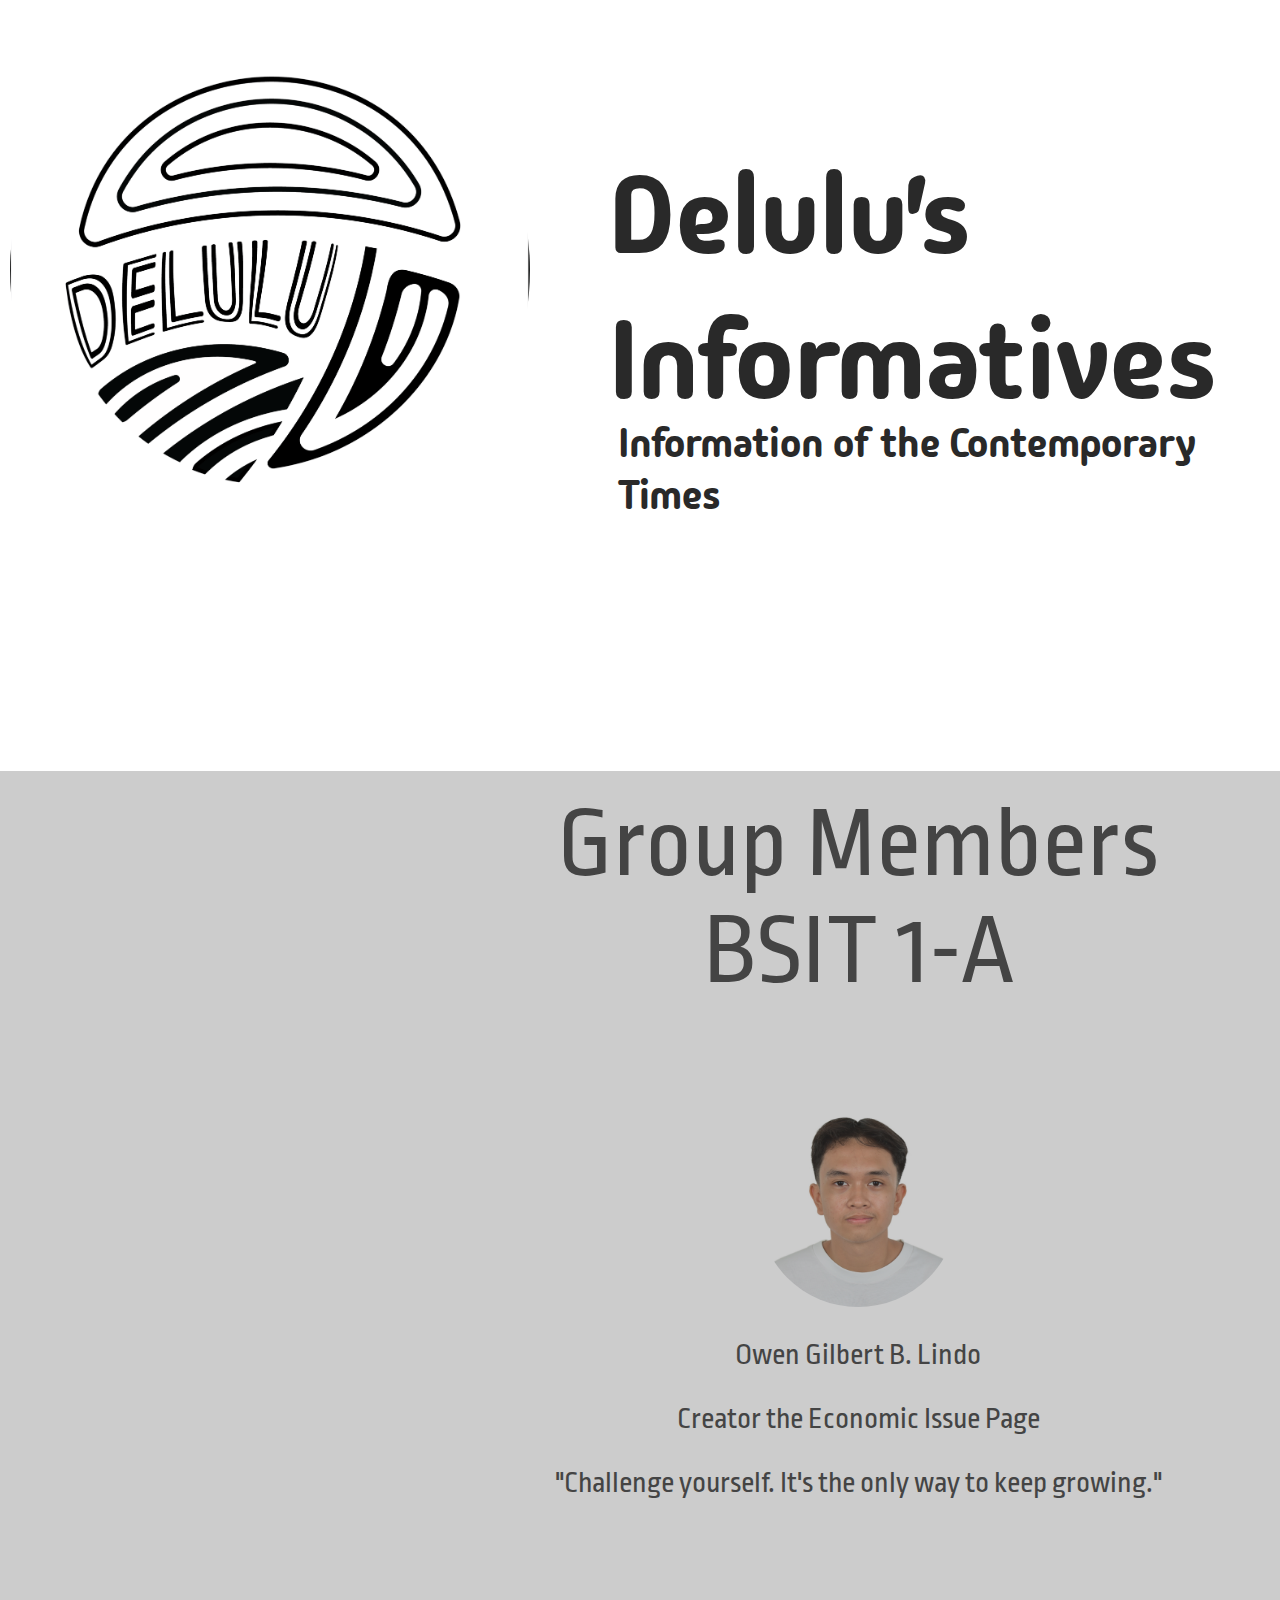
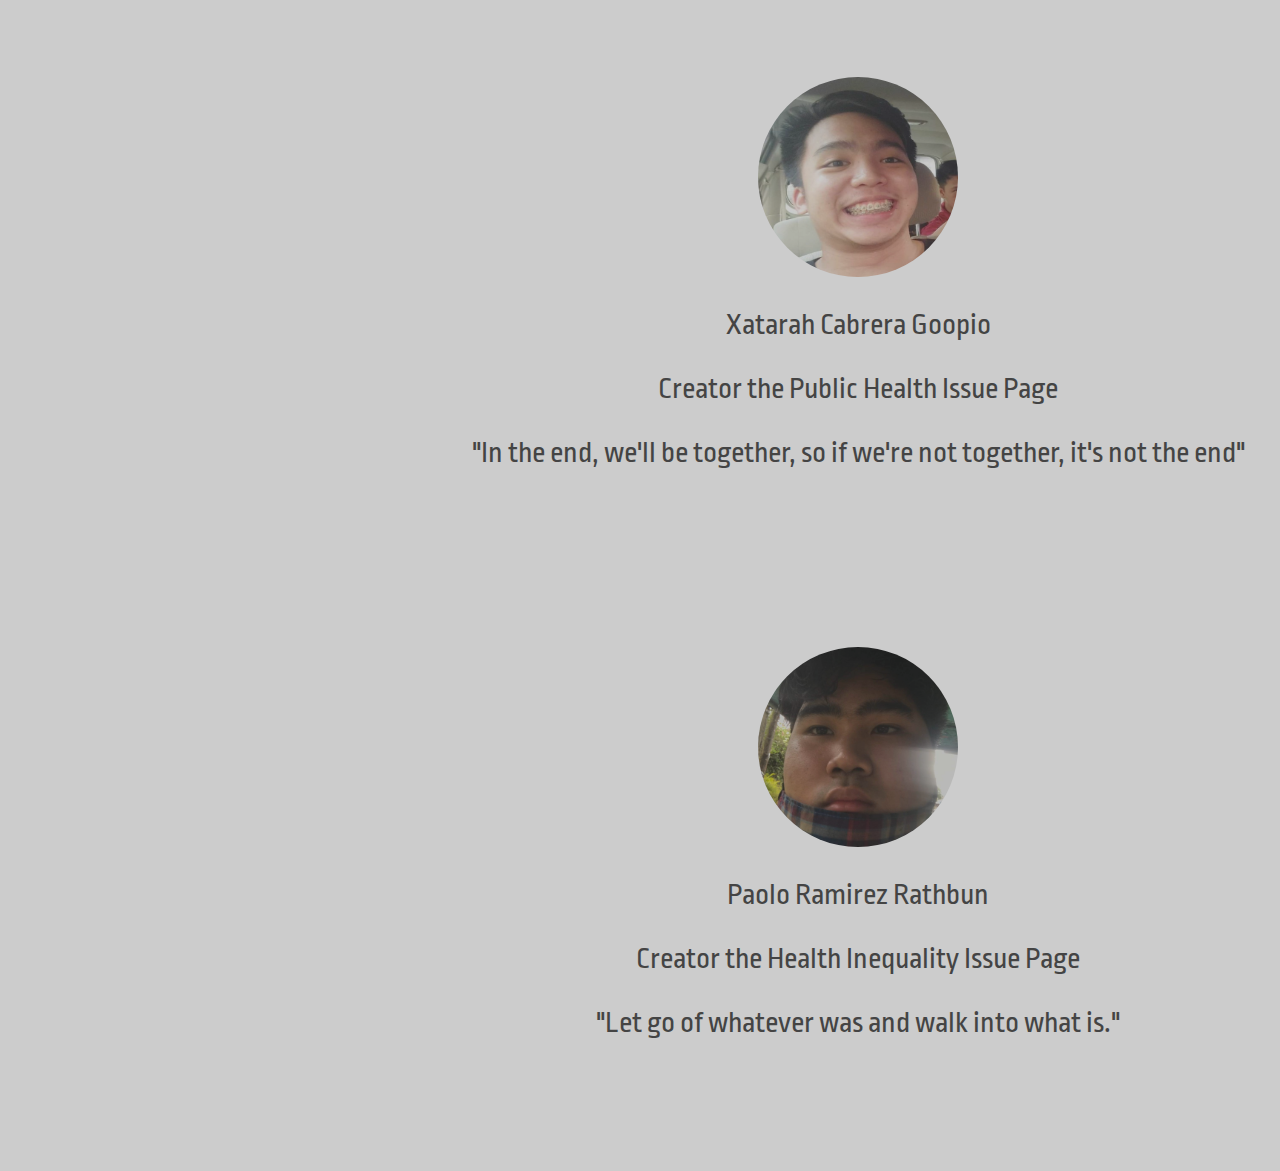
<file: aboutUs.html>
<html>
    <link rel="preconnect" href="https://fonts.googleapis.com">
    <link rel="preconnect" href="https://fonts.gstatic.com" crossorigin>
    <link href="https://fonts.googleapis.com/css2?family=Madimi+One&display=swap" rel="stylesheet">
    <link rel="preconnect" href="https://fonts.googleapis.com">
    <link rel="preconnect" href="https://fonts.gstatic.com" crossorigin>
    <link href="https://fonts.googleapis.com/css2?family=Agbalumo&family=Roboto:wght@100&family=Ropa+Sans:ital@0;1&display=swap" rel="stylesheet">
    <title>About Us</title>

    <style>
        
        #lowerBox{
                    margin-top: 200px; 
                    height: 2000px; 
                    width: 1690px; 
                    background-color: #555; 
                    margin-left: -8px; 
                    opacity: 0.3; 
                    z-index: -1;
        }
        #lowerBoxText_1{
            text-align: justify;
            margin-top: -1990px;
            margin-left: 350px;
            text-align: center;
            color: rgb(61, 61, 61);
            width: 1000px;
            z-index: 1;
            font-size: 30px;
            font-family: "Ropa Sans", sans-serif;
            font-style:normal;
        }
        #image1{
            background-image: url("pics1.png");
            width: 520px; 
            height: 520px;
            border: solid white 2px;
            border-radius: 100%;
            
            background-size: cover;
            z-index: 1;
           
        }
        #text1{
            font-family: "Madimi One", sans-serif;
            font-weight: 400;
            font-style: normal;
            font-size: 110px;
            color: #292929;
            margin-top: -500px;
            margin-left: 600px ;
            text-align: left;
        }
        #text2{
            font-family: "Madimi One", sans-serif;
            font-weight: 400;
            font-style: normal;
            font-size: 40px;
            color: #292929;
            margin-top: -125px;
            margin-left: 610px;
            text-align: left;
        }
    </style>
    <body>
        <div id = "image1">
        </div>
        <div id = text1>
            <p> Delulu's Informatives</p> 
        </div>
        <div id = "text2">
            <p> Information of the Contemporary Times</p>
        </div>  


        <div style = "margin-top: 250px;">
            <div id = lowerBox>
            </div>
    
            <div id = lowerBoxText_1>
                <p style = "font-size: 100px; margin-top: 10px;">
                    Group Members
                    <br>
                    BSIT 1-A
    
                </p>
                <img src = "pic19.jpg" style = "margin-top: 0px; border: solid white 2px; border-radius: 100%; background-size:cover; width: 200px; height: 200px;">
                <p>
                    Owen Gilbert B. Lindo
                    <br><br>
                    Creator the Economic Issue Page
                    <br><br>
                    "Challenge yourself. It's the only way to keep growing."
                    <br><br><br><br>
                </p>
                <img src = "pics4.png" style = "margin-top: 50px; border: solid white 2px; border-radius: 100%; background-size:cover; width: 200px; height: 200px;">
                <p>
                    Xatarah Cabrera Goopio
                    <br><br>
                    Creator the Public Health Issue Page
                    <br><br>
                    "In the end, we'll be together, so if we're not together, it's not the end"
                    <br><br><br><br>
                </p>
                <img src = "pics3.png" style = "margin-top: 50px; border: solid white 2px; border-radius: 100%; background-size:cover; width: 200px; height: 200px;">
                <p>
                    Paolo Ramirez Rathbun
                    <br><br>
                    Creator the Health Inequality Issue Page
                    <br><br>
                    "Let go of whatever was and walk into what is."
                    <br><br><br><br>
                </p>
            </div>
        </div>
        
    </body>
</html>
</file>
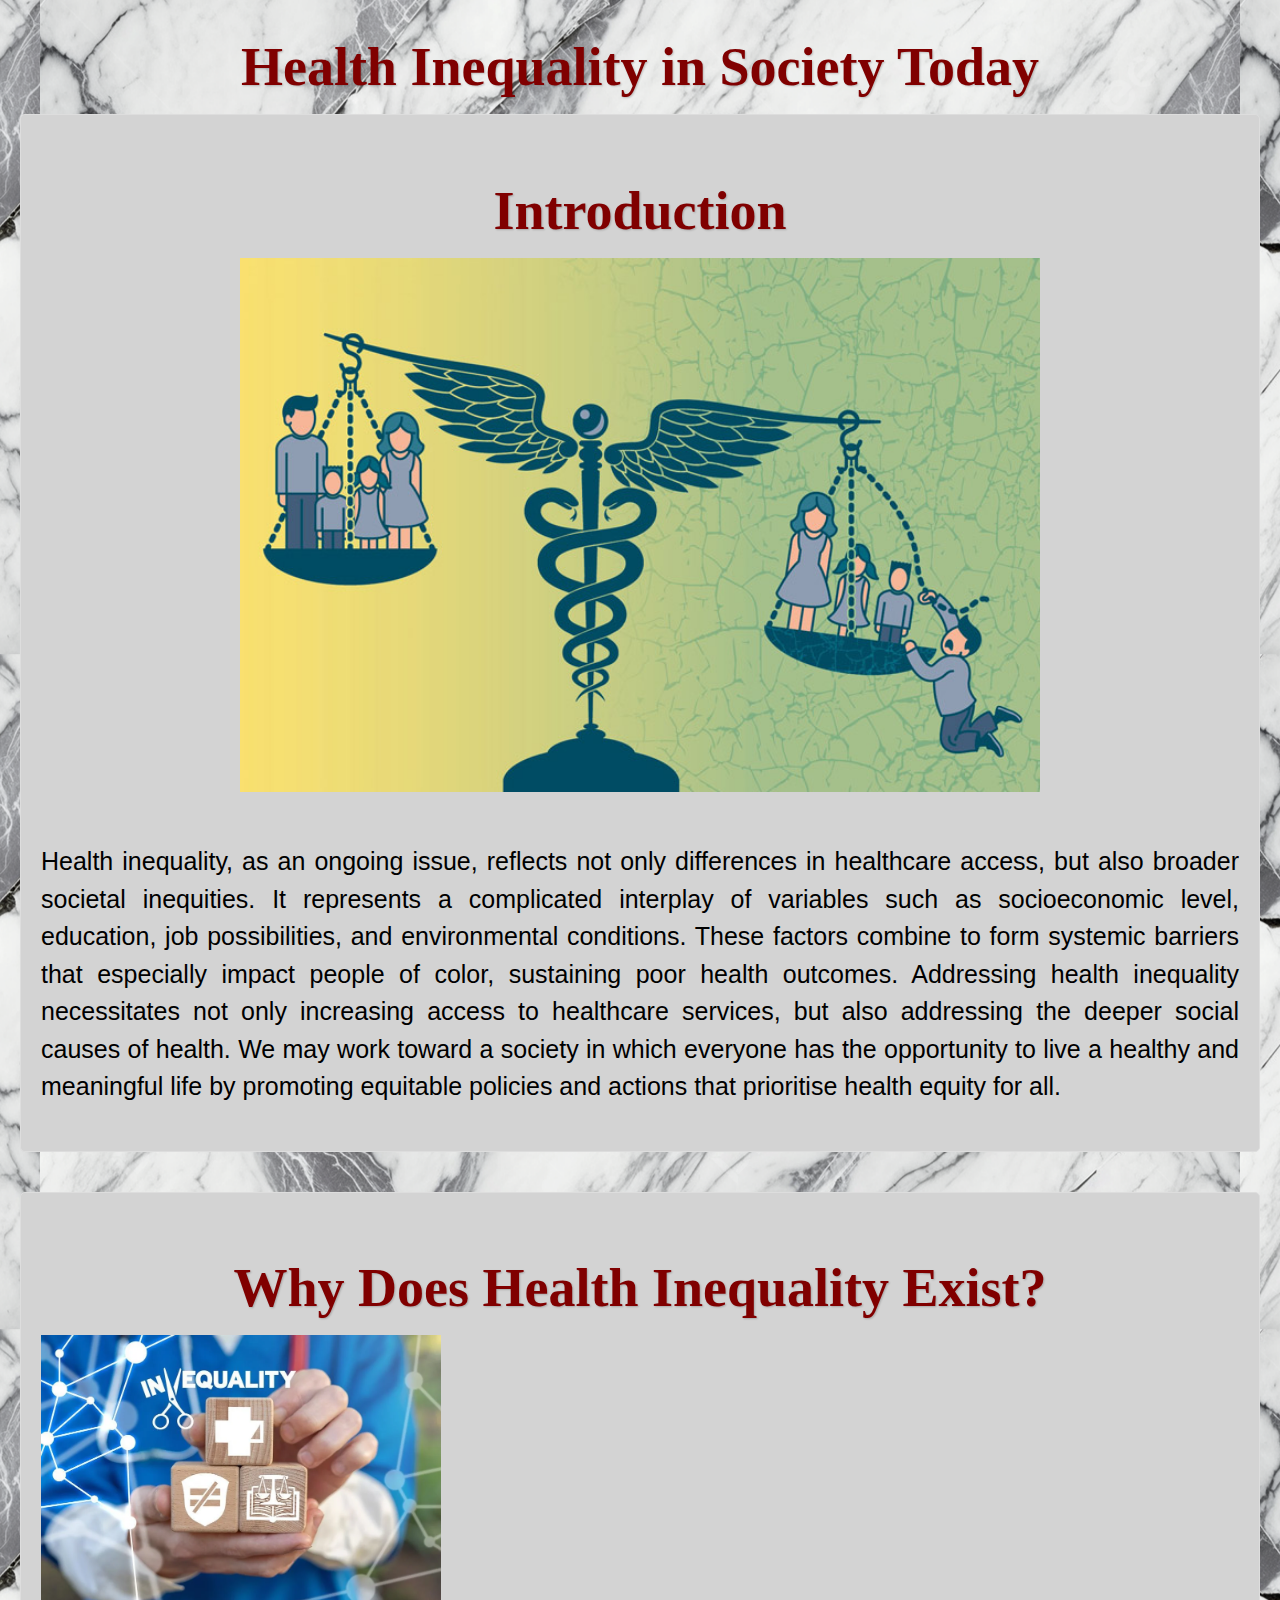
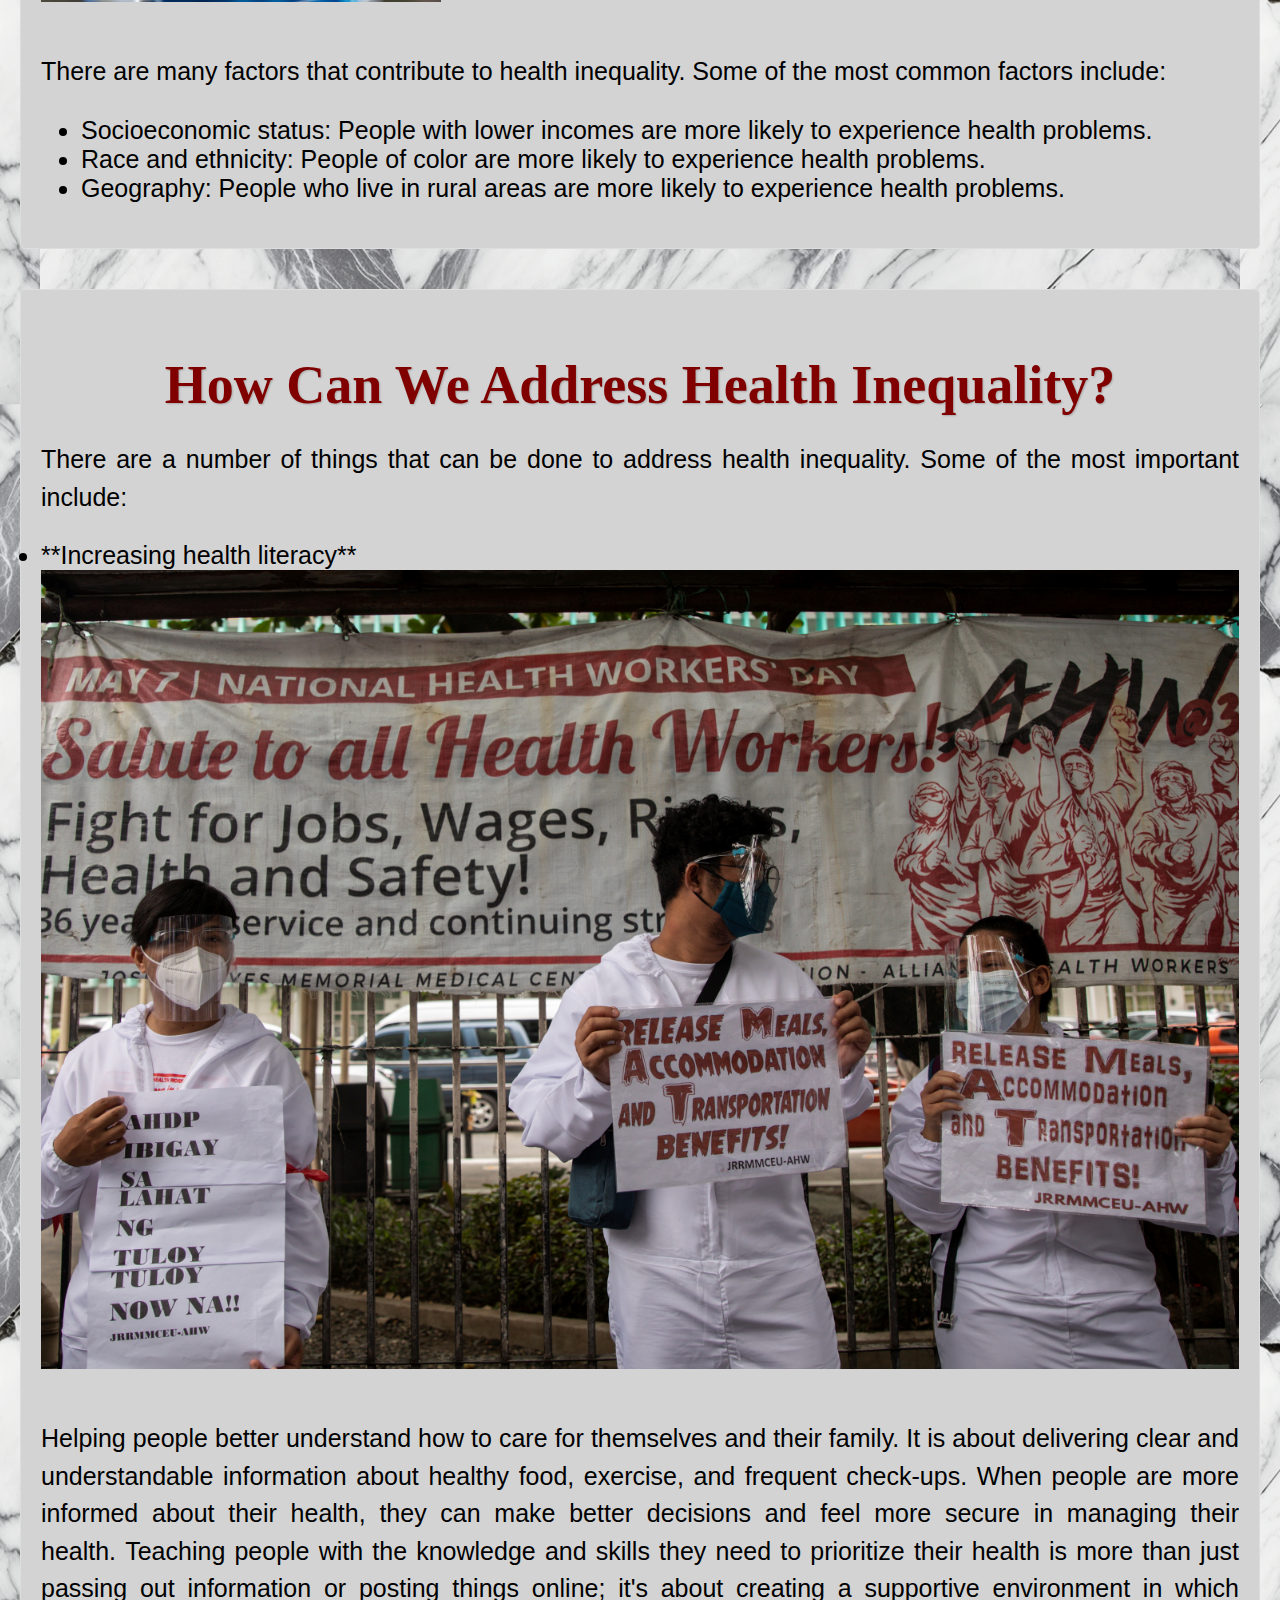
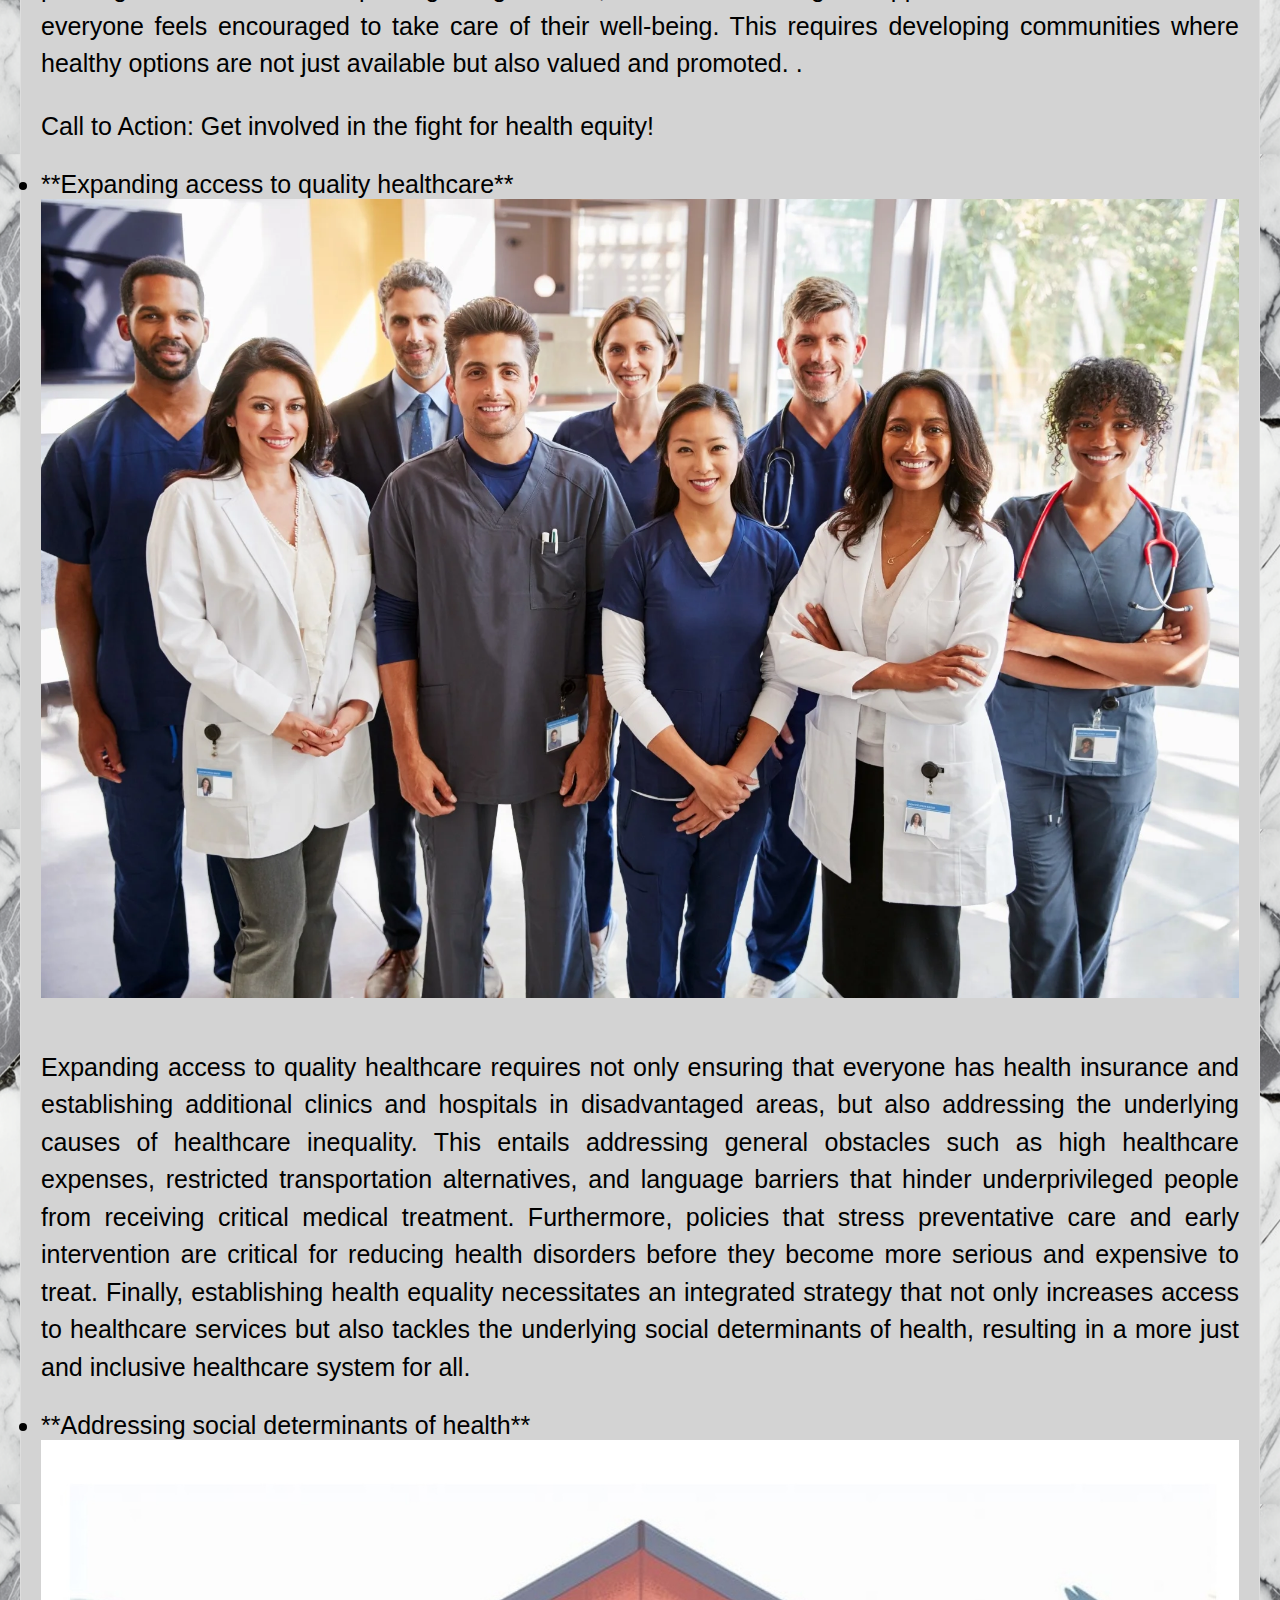
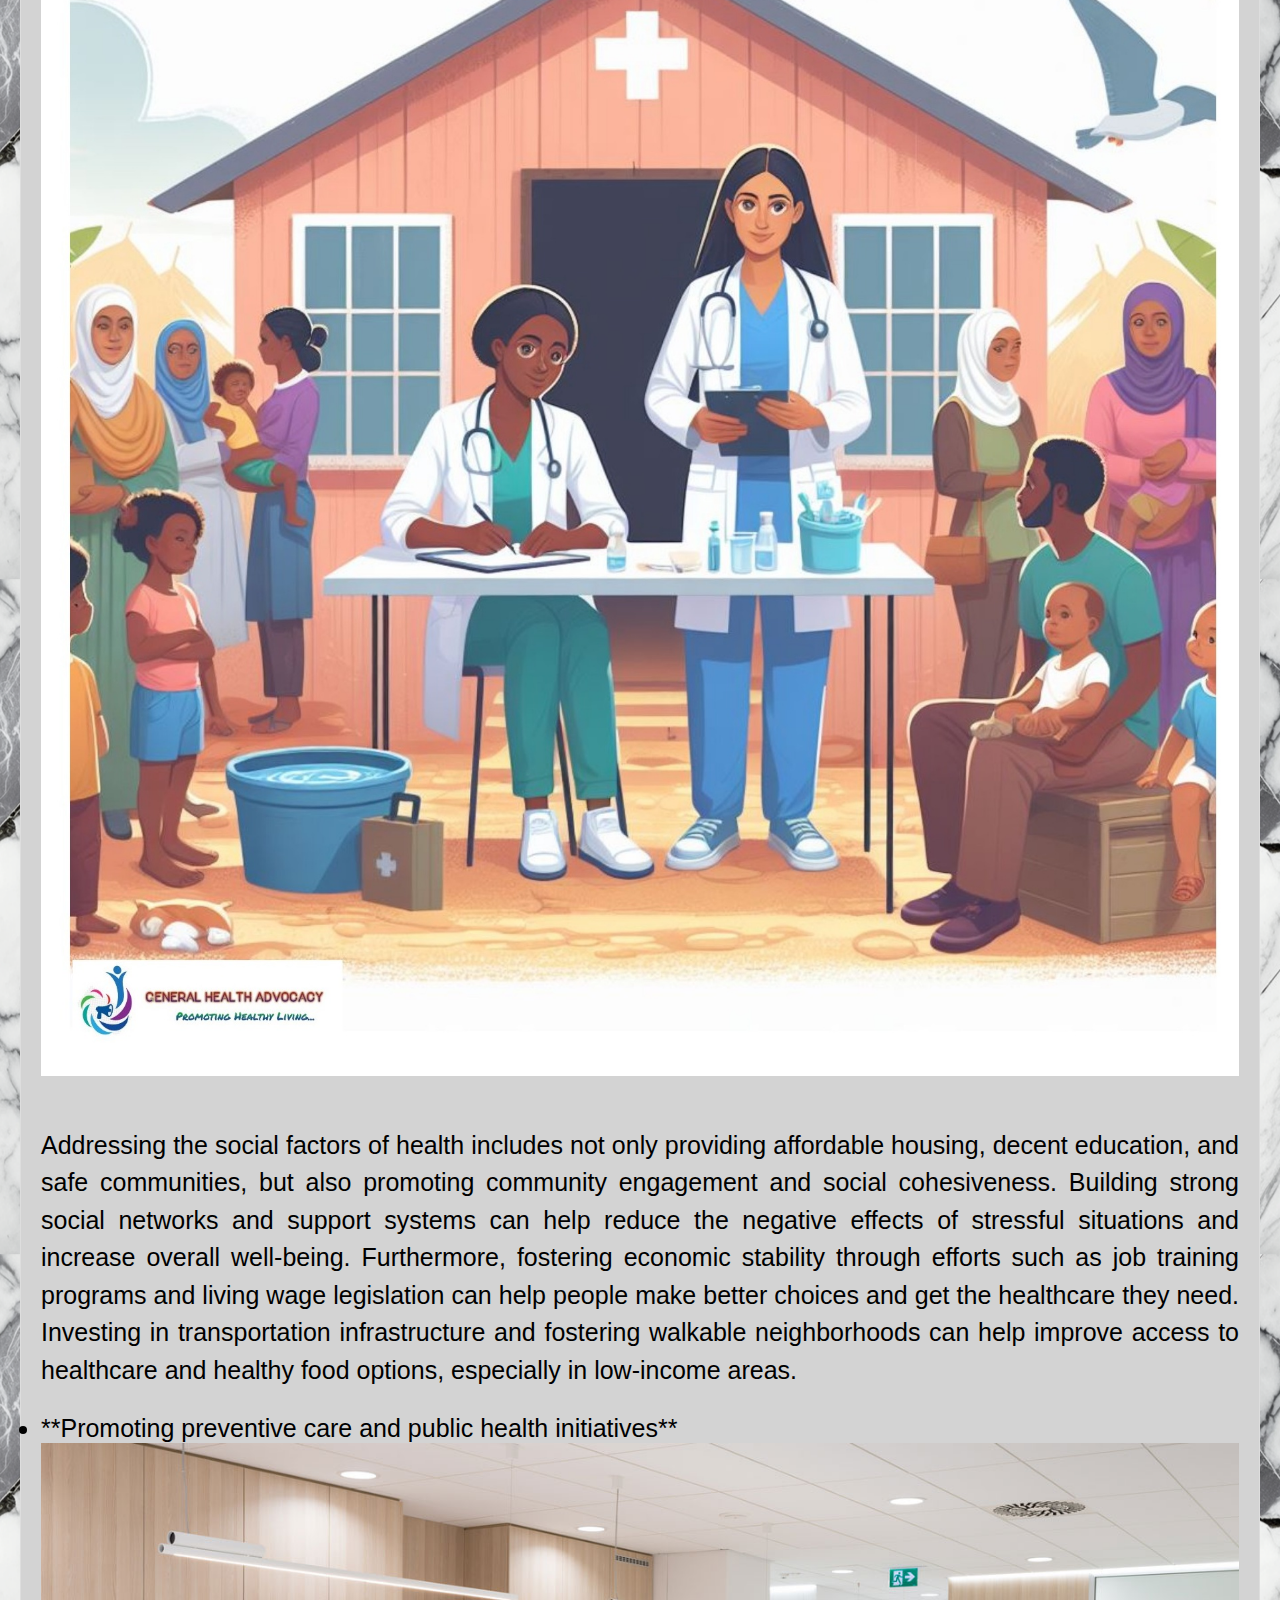
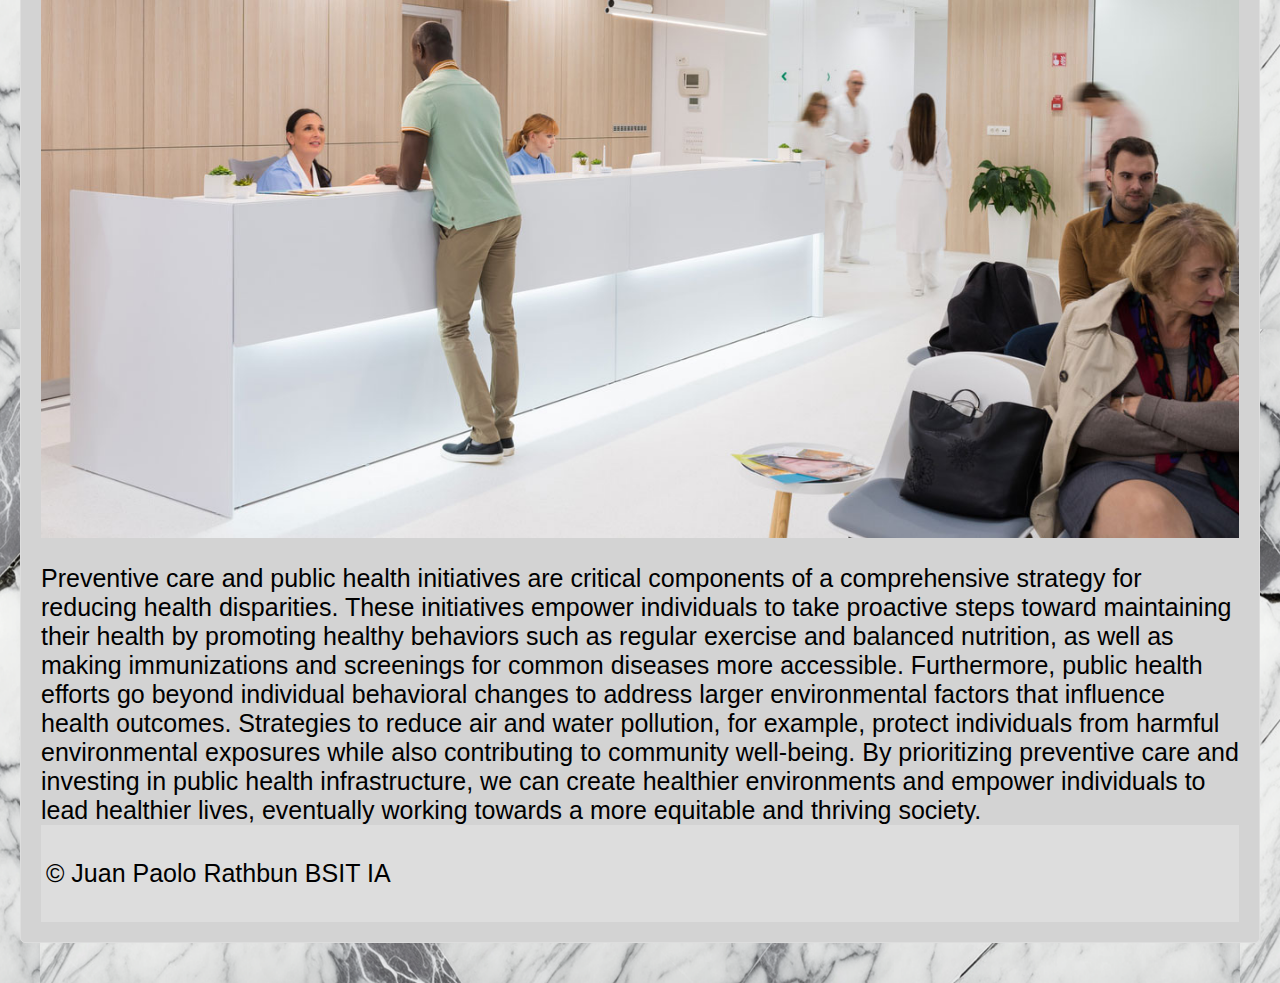
<file: CLE2.html>
﻿<!DOCTYPE html>
    <title>Health Inequality</title>
    <link rel="stylesheet" href="CLE.css">
</head>
<body>
    <header>
        <h1>Health Inequality in Society Today</h1>
       
    </header>  
    <section id="intro">
        <h2>Introduction</h2>
        <div style="text-align: center;">
            <img src="page.jpg" alt="Doctor treating patient" style="width: 800px; max-width: 800px; object-fit: cover;">
            <p>Health inequality, as an ongoing issue, reflects not only differences in healthcare access, but also broader societal inequities. It represents a complicated interplay of variables such as socioeconomic level, education, job possibilities, and environmental conditions. These factors combine to form systemic barriers that especially impact people of color, sustaining poor health outcomes. Addressing health inequality necessitates not only increasing access to healthcare services, but also addressing the deeper social causes of health. We may work toward a society in which everyone has the opportunity to live a healthy and meaningful life by promoting equitable policies and actions that prioritise health equity for all.</p>
        </div>
    </section>

        <section id="causes">
            <h2>Why Does Health Inequality Exist?</h2>
            <img src="ineqa.jpg" alt="Community health fair" style=  "width: 400px; max-width: 500px;">
                
            <p>There are many factors that contribute to health inequality. Some of the most common factors include:</p>
            <ul>
                <li>Socioeconomic status: People with lower incomes are more likely to experience health problems.</li>
                <li>Race and ethnicity: People of color are more likely to experience health problems.</li>
                <li>Geography: People who live in rural areas are more likely to experience health problems.</li>
            </ul>

        </section>

        <section id="solutions">
            <h2>How Can We Address Health Inequality?</h2>

            <p>There are a number of things that can be done to address health inequality. Some of the most important include:</p>


            <li>
                **Increasing health literacy**
                <img src="Protess.jpg" alt="Protest for healthcare access"
                     object-fit="cover">
                <p>Helping people better understand how to care for themselves and their family. It is about delivering clear and understandable information about healthy food, exercise, and frequent check-ups. When people are more informed about their health, they can make better decisions and feel more secure in managing their health. Teaching people with the knowledge and skills they need to prioritize their health is more than just passing out information or posting things online; it's about creating a supportive environment in which everyone feels encouraged to take care of their well-being. This requires developing communities where healthy options are not just available but also valued and promoted. .</p>
            </li>
            <p>Call to Action: Get involved in the fight for health equity!</p>

            <li>
                **Expanding access to quality healthcare**
                <img src="A.jpg" alt="Healthcare clinic" object-fit="cover">
                <p>Expanding access to quality healthcare requires not only ensuring that everyone has health insurance and establishing additional clinics and hospitals in disadvantaged areas, but also addressing the underlying causes of healthcare inequality. This entails addressing general obstacles such as high healthcare expenses, restricted transportation alternatives, and language barriers that hinder underprivileged people from receiving critical medical treatment. Furthermore, policies that stress preventative care and early intervention are critical for reducing health disorders before they become more serious and expensive to treat. Finally, establishing health equality necessitates an integrated strategy that not only increases access to healthcare services but also tackles the underlying social determinants of health, resulting in a more just and inclusive healthcare system for all.

</li>
            <li>
                **Addressing social determinants of health**
                <img src="Clinic.jpg" alt="Healthy neighborhood" object-fit="cover">
                <p>Addressing the social factors of health includes not only providing affordable housing, decent education, and safe communities, but also promoting community engagement and social cohesiveness. Building strong social networks and support systems can help reduce the negative effects of stressful situations and increase overall well-being. Furthermore, fostering economic stability through efforts such as job training programs and living wage legislation can help people make better choices and get the healthcare they need. Investing in transportation infrastructure and fostering walkable neighborhoods can help improve access to healthcare and healthy food options, especially in low-income areas.
</li>
            <li>
                **Promoting preventive care and public health initiatives**
                <img src="CL.jpg" alt="Flu shot clinic" object-fit="cover"
                <p>Preventive care and public health initiatives are critical components of a comprehensive strategy for reducing health disparities. These initiatives empower individuals to take proactive steps toward maintaining their health by promoting healthy behaviors such as regular exercise and balanced nutrition, as well as making immunizations and screenings for common diseases more accessible. Furthermore, public health efforts go beyond individual behavioral changes to address larger environmental factors that influence health outcomes. Strategies to reduce air and water pollution, for example, protect individuals from harmful environmental exposures while also contributing to community well-being. By prioritizing preventive care and investing in public health infrastructure, we can create healthier environments and empower individuals to lead healthier lives, eventually working towards a more equitable and thriving society.

</li>
           

        </main>

            <footer>
                <p>&copy; Juan Paolo Rathbun BSIT IA</p>
            </footer>
</body>
</html>
</file>
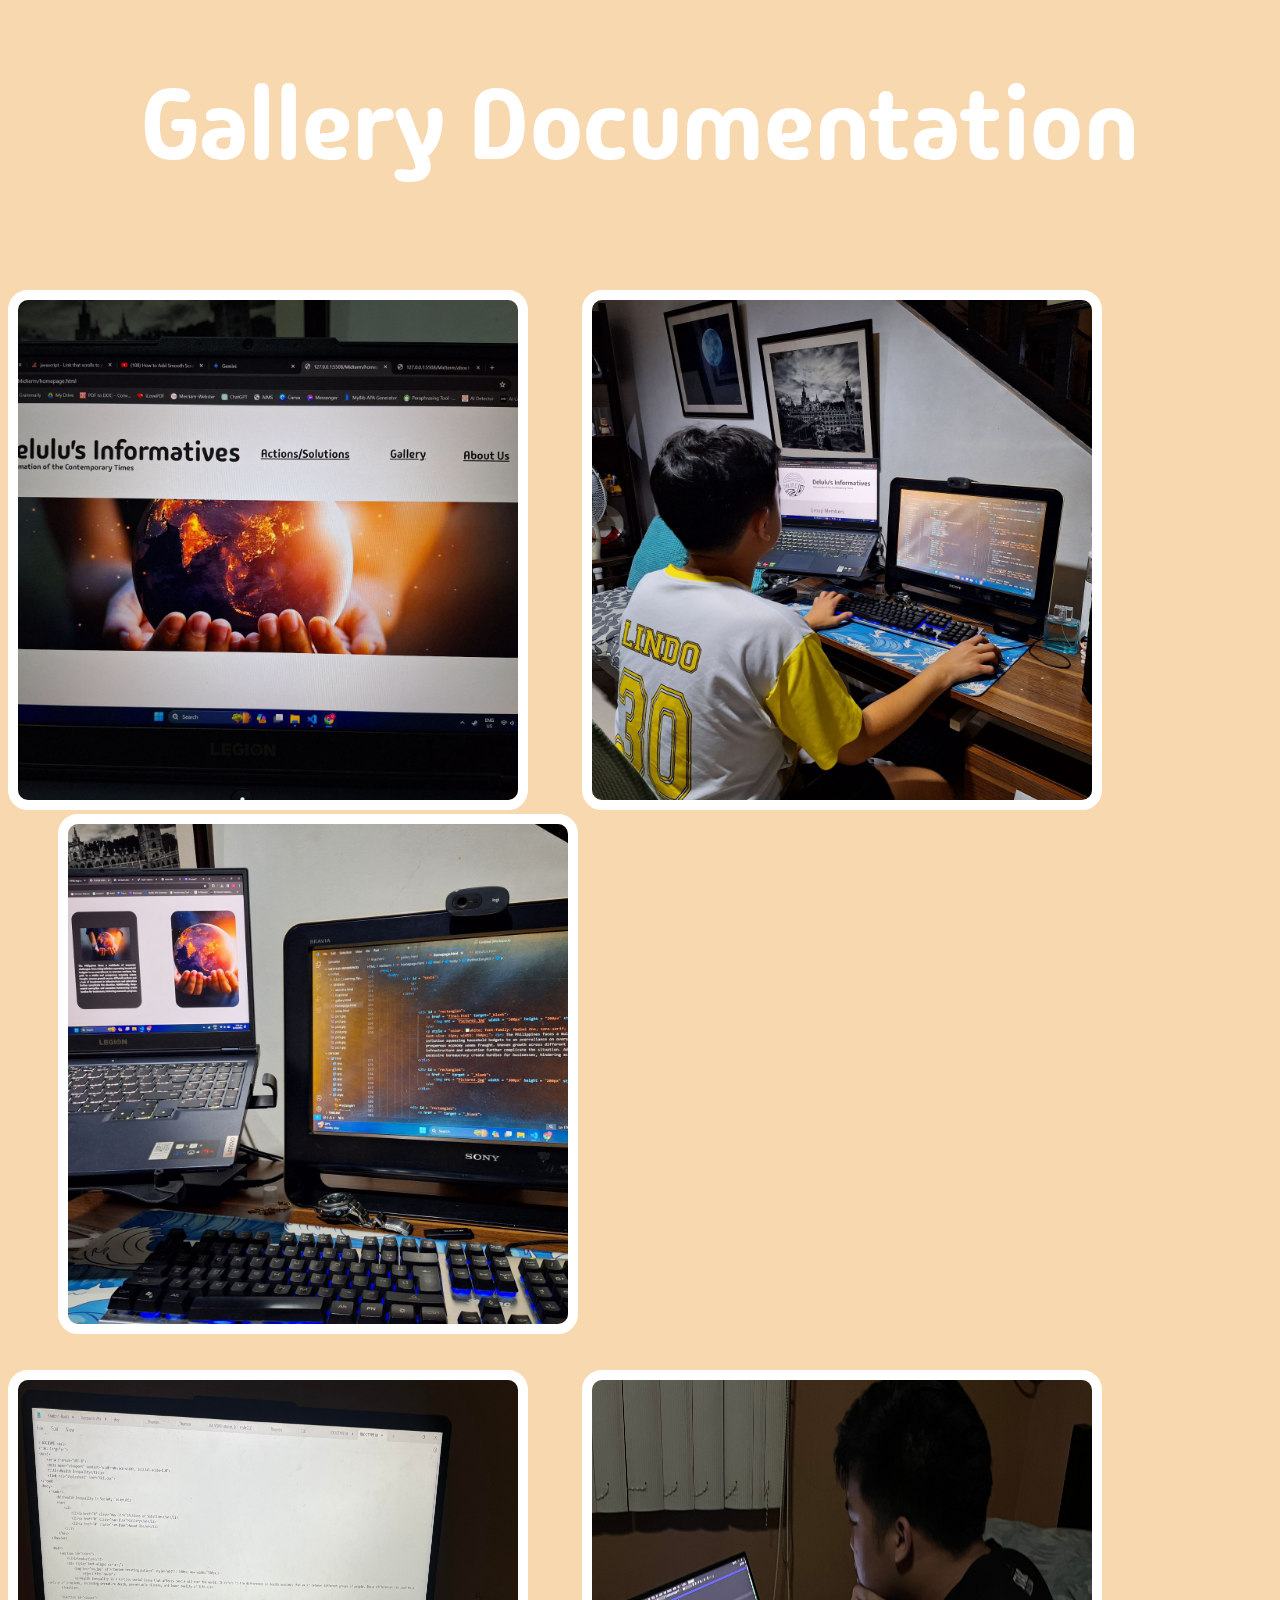
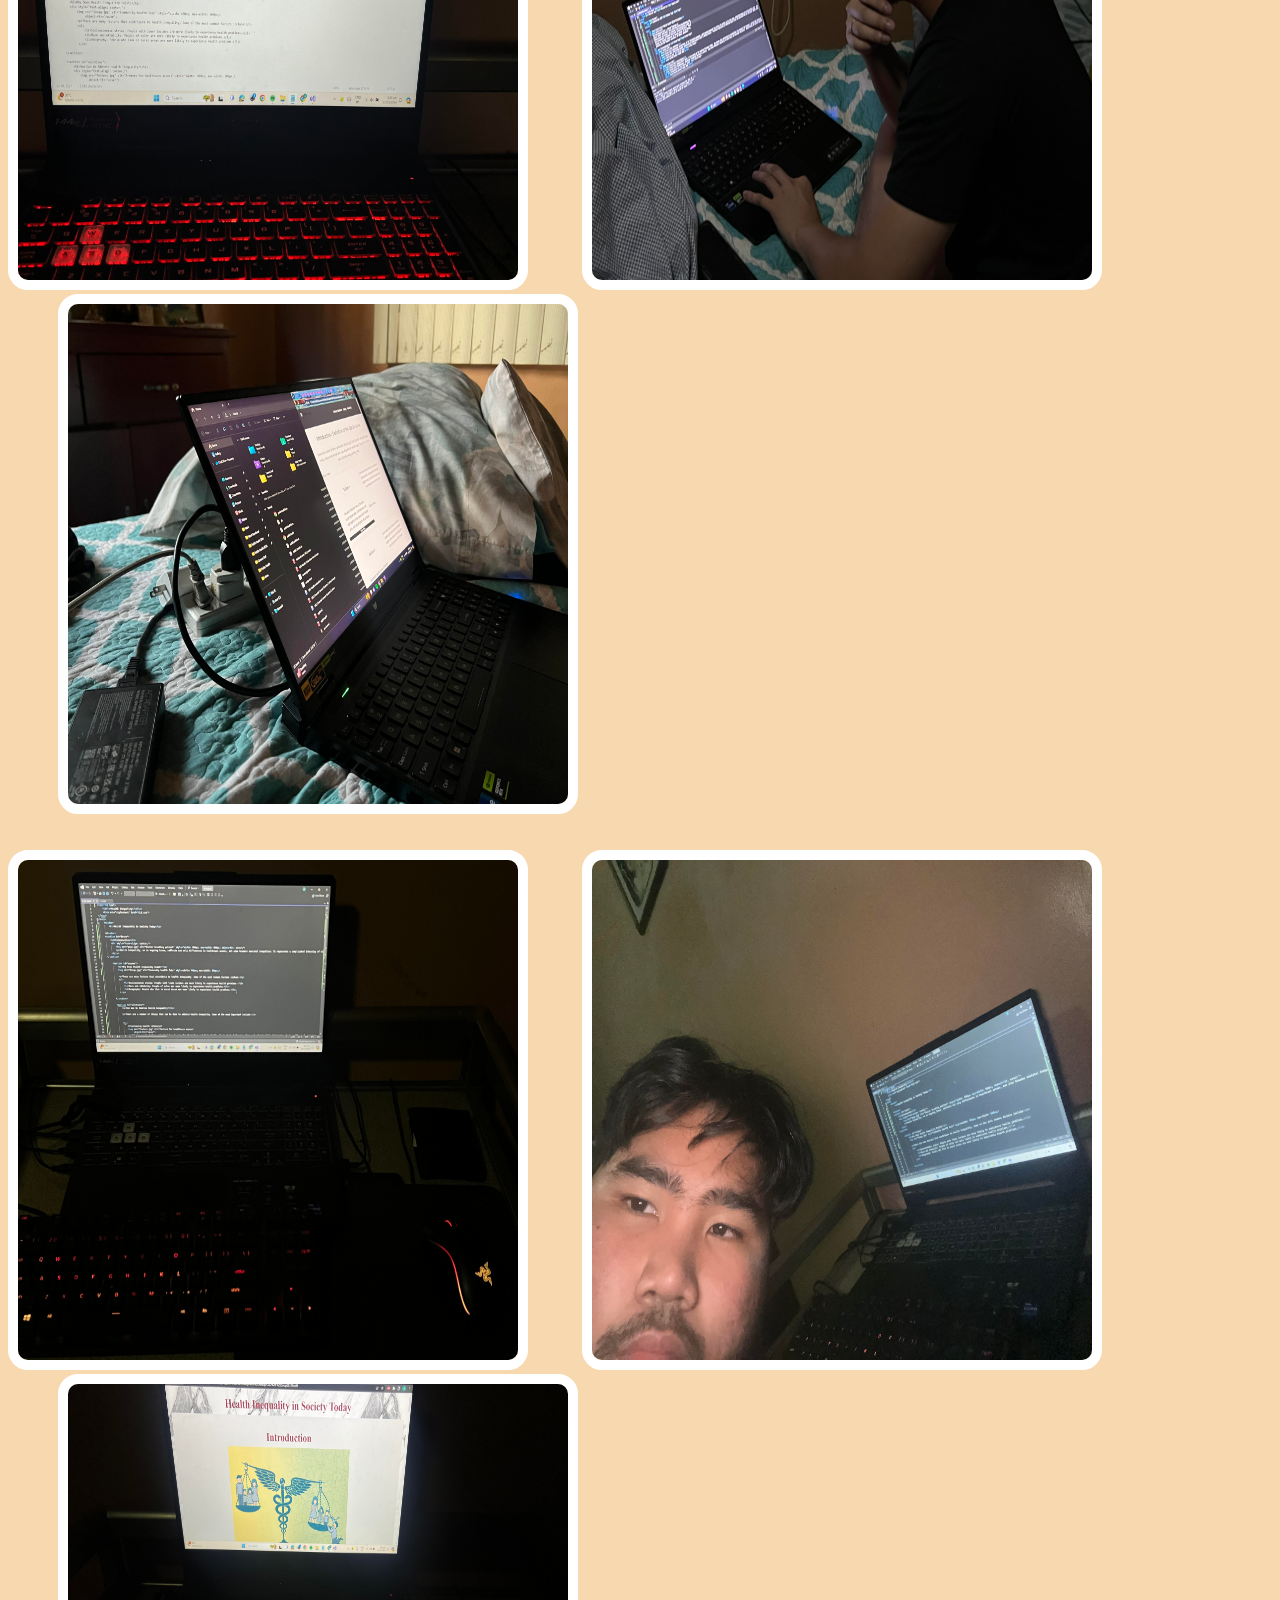
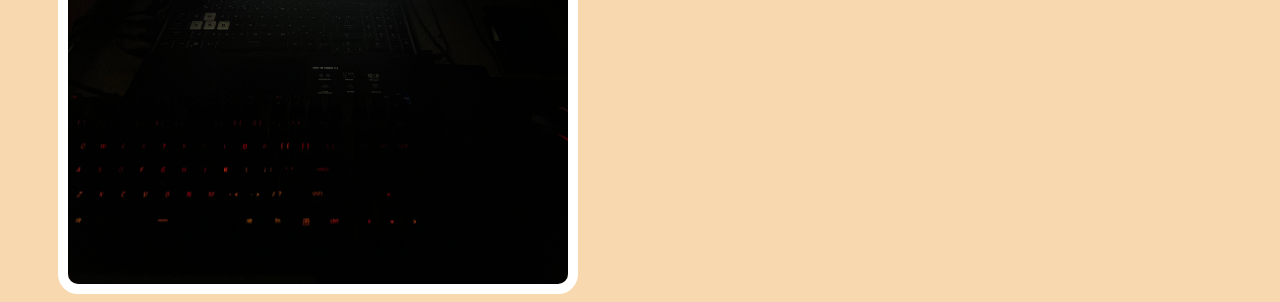
<file: gallery.html>
<html>
    <link rel="preconnect" href="https://fonts.googleapis.com">
    <link rel="preconnect" href="https://fonts.gstatic.com" crossorigin>
    <link href="https://fonts.googleapis.com/css2?family=Madimi+One&display=swap" rel="stylesheet">
    <link rel="preconnect" href="https://fonts.googleapis.com">
    <link rel="preconnect" href="https://fonts.gstatic.com" crossorigin>
    <link href="https://fonts.googleapis.com/css2?family=Agbalumo&family=Roboto:wght@100&family=Ropa+Sans:ital@0;1&display=swap" rel="stylesheet">

    <title>Gallery</title>

    <style>
        *{
            background-color: rgb(247, 216, 175);
        }
    </style>

    <body>
        <p style = "font-family: Madimi One, sans-serif; text-align: center; font-size: 100px; color: white; padding-top: 50px;">
            Gallery Documentation
        </p>
        <div>
            <img src = "owen1.jpg" style = "width: 500px; height: 500px; background-size: cover; border: solid white 10px; border-radius: 20px;">
            <img src = "owen2.jpg" style = "margin-left: 50px; height: 500px; background-size: cover; border: solid white 10px; border-radius: 20px;">
            <img src = "owen3.jpg" style = "margin-left: 50px; height: 500px; background-size: cover; border: solid white 10px; border-radius: 20px;">
            <br><br><br>
        </div>
        
        <div>
            <img src = "xat1.jpg" style = "width: 500px; height: 500px; background-size: cover; border: solid white 10px; border-radius: 20px;">
            <img src = "xat2.jpg" style = " margin-left: 50px; width: 500px; height: 500px; background-size: cover; border: solid white 10px; border-radius: 20px;">
            <img src = "xat3.jpg" style = "margin-left: 50px; width: 500px; height: 500px; background-size: cover; border: solid white 10px; border-radius: 20px;">
            <br><br><br>
        </div>

       



        <img src = "pao1.jpg" style = "width: 500px; height: 500px; background-size: cover; border: solid white 10px; border-radius: 20px;">
        <img src = "pao2.jpg" style = "margin-left: 50px; width: 500px; height: 500px; background-size: cover; border: solid white 10px; border-radius: 20px;">
        <img src = "pao3.jpg" style = "margin-left: 50px; width: 500px; height: 500px; background-size: cover; border: solid white 10px; border-radius: 20px;">
        

    </body>
</html>
</file>
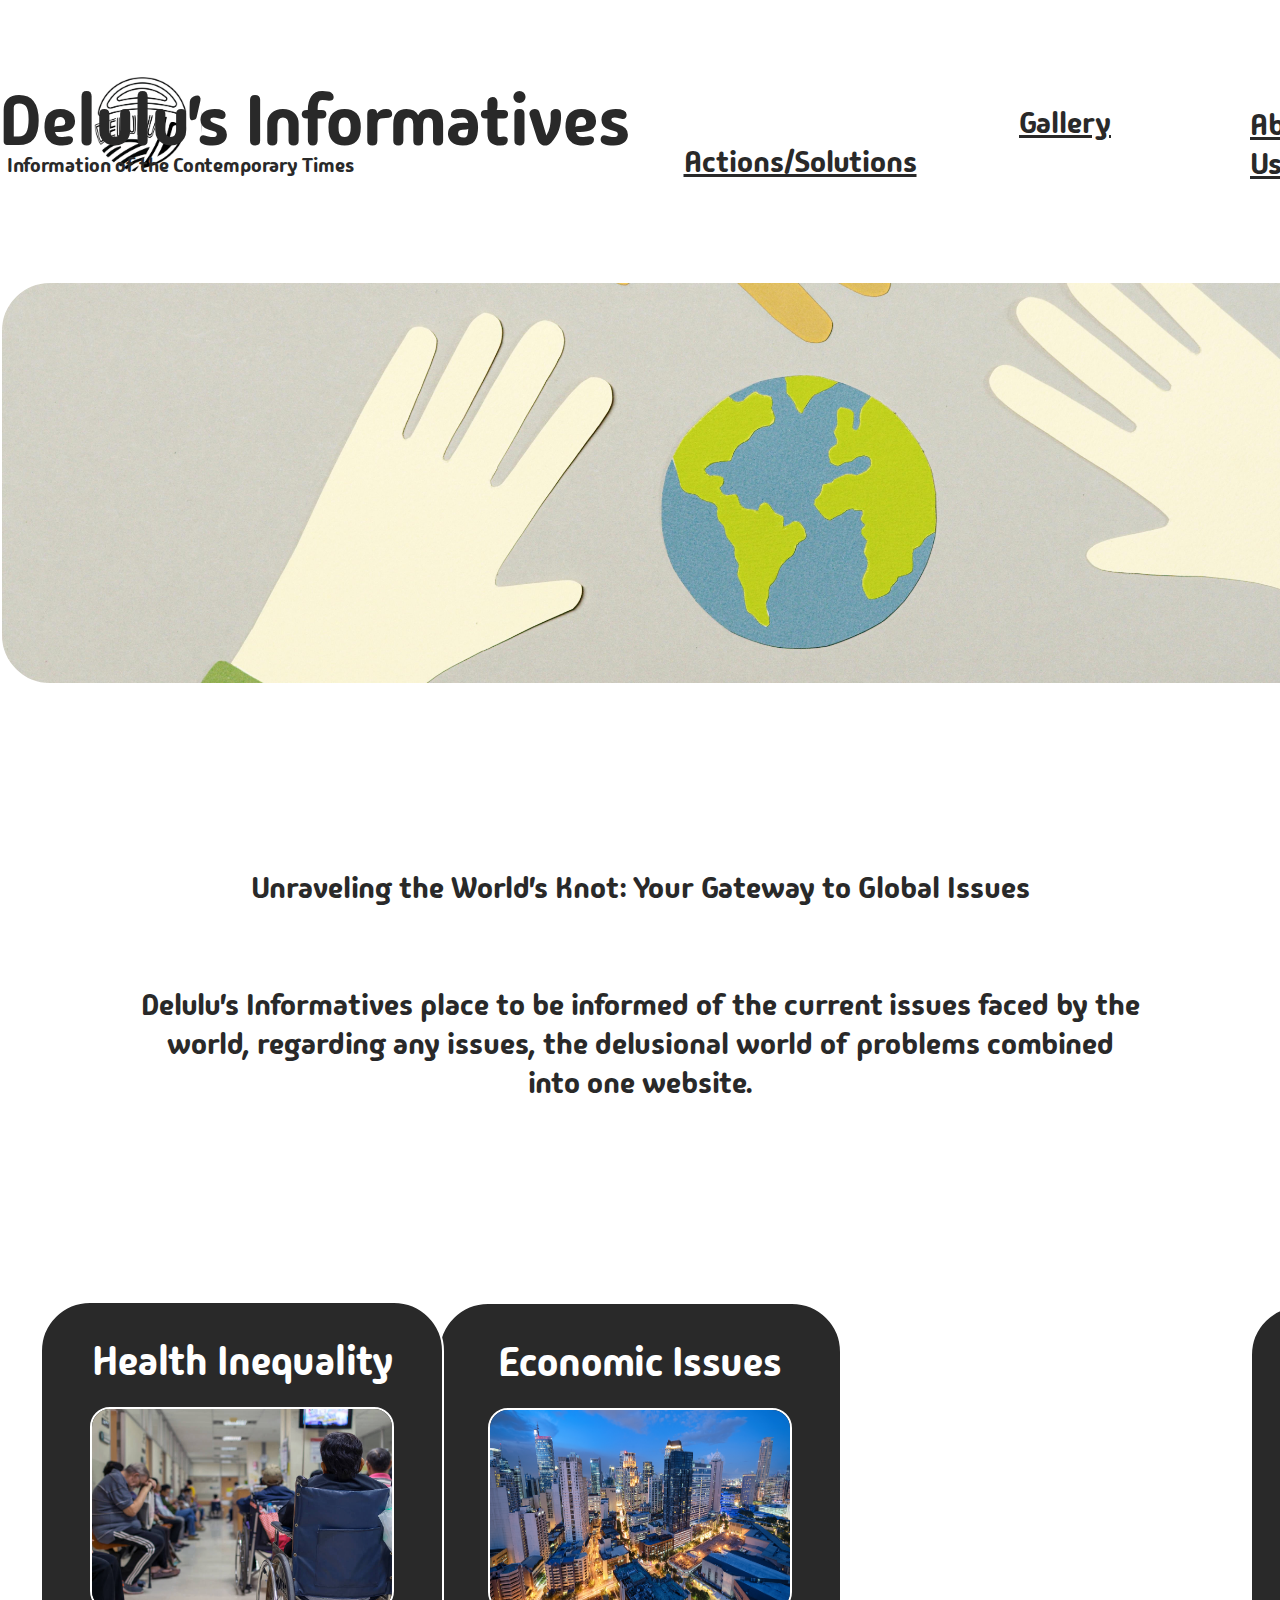
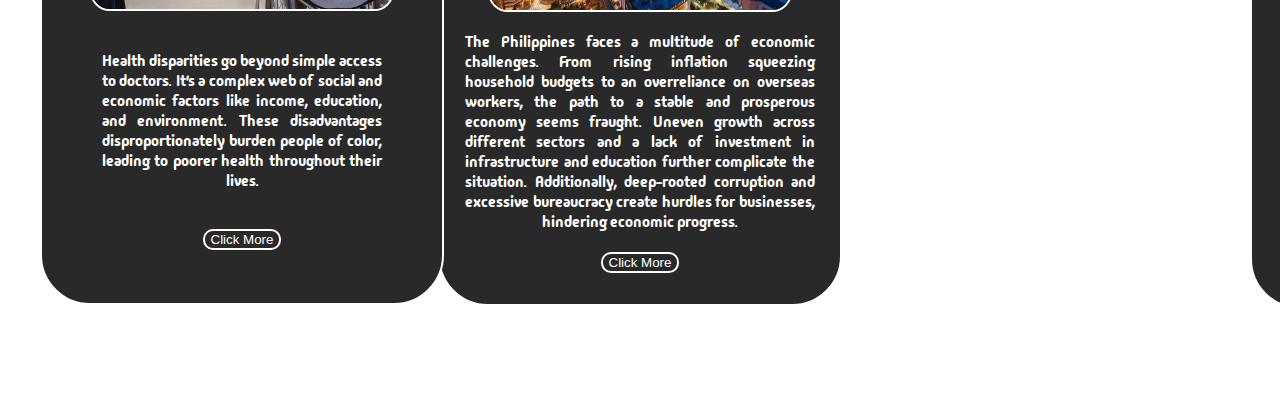
<file: homepage.html>
<html>
    <link rel="preconnect" href="https://fonts.googleapis.com">
    <link rel="preconnect" href="https://fonts.gstatic.com" crossorigin>
    <link href="https://fonts.googleapis.com/css2?family=Madimi+One&display=swap" rel="stylesheet">
    <link rel="preconnect" href="https://fonts.googleapis.com">
    <link rel="preconnect" href="https://fonts.gstatic.com" crossorigin>
    <link href="https://fonts.googleapis.com/css2?family=Agbalumo&family=Roboto:wght@100&family=Ropa+Sans:ital@0;1&display=swap" rel="stylesheet">
    <title>Home Page</title>

    <style>
        *{  
            scroll-behavior: smooth;
            text-align: center;
            margin: 0 auto;
        }
        #rectangle1{
           margin-left: 100px;
            margin-top: 300px;
        }
        #image1{
            background-image: url("pics1.png");
            width: 120px; 
            height: 120px;
            border: rgb(255, 255, 255) solid 2px;
            border-radius: 10000px;
            background-size: cover;
            z-index: 1;
            margin-top: -240px;
            margin-left: -20px;
        }
        #text1{
            font-family: "Madimi One", sans-serif;
            font-weight: 400;
            font-style: normal;
            font-size: 70px;
            color: #292929;
            margin-top: -110px;
            margin-left: -750px ;
            text-align: left;
        }
        #text2{
            font-family: "Madimi One", sans-serif;
            font-weight: 400;
            font-style: normal;
            font-size: 20px;
            color: #292929;
            margin-top: -15px;
            margin-left: -1020px ;
            text-align: left;
        }
        #text3{
            font-family: "Madimi One", sans-serif;
            font-weight: 400;
            font-style: normal;
            font-size: 30px;
            color: #292929;
            margin-top: -75px;
            margin-left: 750px ;
            text-align: left;
        }
        #text4{
            font-family: "Madimi One", sans-serif;
            font-weight: 400;
            font-style: normal;
            font-size: 30px;
            color: #292929;
            margin-top: -37px;
            margin-left: 1150px ;
            text-align: left;
        }
        #text6{
            font-family: "Madimi One", sans-serif;
            font-weight: 400;
            font-style: normal;
            font-size: 30px;
            color: #292929;
            margin-top: -41px;
            margin-left: 220px ;
            text-align: left;
        }
        #text5{
            font-family: "Madimi One", sans-serif;
            font-weight: 400;
            font-style: normal;
            font-size: 30px;
            color: #292929;
            margin-top: 105px;
            text-align: center;
            width: 1000px;
            margin-bottom: 150px;
        }

        #rectangle2{
            background-image: URL("pic20.jpg");
            margin-top: 100px;
            background-color: #292929;
            height: 400px;
            width: 1600px;
            background-size:cover;
            background-position: center center;
            border: solid white 2px;
            border-radius: 50px;
        }
        #rectangle3{
            margin-top: 200px;
            background-color: #292929;
            height: 600px;
            width: 400px;
            background-size: cover;
            background-position: center center;
            border: solid white 2px;
            border-radius: 50px;
        }
        #rectangle4{
            margin-top: -605px;
            background-color: #292929;
            height: 600px;
            width: 400px;
            margin-left: 40px;
            background-size: cover;
            background-position: center center;
            border: solid white 2px;
            border-radius: 50px;
        }
        #rectangle5{
            margin-top: -600px;
            margin-left: 1250px;
            background-color: #292929;
            height: 600px;
            width: 400px;
            background-size: cover;
            background-position: center center;
            border: solid white 2px;
            border-radius: 50px;
            margin-bottom: 100px;
        }


    </style>

    <body>

        
            <div id = "rectangle1">       
            
            
                <div id = "image1">
        
                </div>
                <div id = text1>
                    <p> Delulu's Informatives</p> 
                </div>
                <div id = "text2">
                    <p> Information of the Contemporary Times</p>
                </div>   
              
                <div id = "text3">
                    <a href = "gallery.html" target = "_blank" style = "color: #292929;"><p> Gallery</p></a>
                </div> 
                <div id = "text4">
                    <a href = "aboutUs.html" target = "_blank" style = "color: #292929;"><p> About Us</p></a>
                </div> 


                <div id = "text6">
                    <nav>
                        <a href = "#home" style = "color: #292929;"><p> Actions/Solutions</p>
                        </a>
                    </nav>
                </div> 
            </div>

            <div id = "rectangle2">

            </div>

            <div id = "text5">
                <p>
                    <br><br>
                    Unraveling the World's Knot: Your Gateway to Global Issues<br><br><br>
                    Delulu's Informatives place to be informed of the current issues faced by the world, regarding any issues, the delusional world of problems combined into one website.



                    

                </p>
            </div>
                <section id = "home">
                    <div id = "rectangle3">
                        
                        <p style = "color: white; font-family: Madimi One, sans-serif; text-align: justify; text-align-last: center; font-size: 40px; width: 350px; margin-top: -20px;"> <br> Economic Issues </p>
                        <img src = "pics2.jpg" width = "300px" height = "200px" style = "margin-top: 20px; border: solid #ffffff 2px; border-radius: 20px;">
                        
                        <p style = "color: white; font-family: Madimi One, sans-serif; text-align: justify; text-align-last: center; font-size: 15px; width: 350px;"> <br> The Philippines faces a multitude of economic challenges. From rising inflation squeezing household budgets to an overreliance on overseas workers, the path to a stable and prosperous economy seems fraught. Uneven growth across different sectors and a lack of investment in infrastructure and education further complicate the situation. Additionally, deep-rooted corruption and excessive bureaucracy create hurdles for businesses, hindering economic progress. </p>

                        <a href = "final.html" target="_blank">
                           <button style="background-color: #292929; margin-top: 20px; color: white; border: solid #ffffff 2px; border-radius: 10px;">
                            Click More
                           </button>
                        </a>
                    </div>
                </section>
        
                
                    
            
                    <div id = "rectangle4">
                        <p style = "color: white; font-family: Madimi One, sans-serif; text-align: justify; text-align-last: center; font-size: 40px; width: 350px; margin-top: -20px;"> <br> Health Inequality </p>
                        <img src = "health.jpg" width = "300px" height = "200px" style = "margin-top: 20px; border: solid #ffffff 2px; border-radius: 20px;">
                        
                        <p style = "color: white; font-family: Madimi One, sans-serif; text-align: justify; text-align-last: center; font-size: 15px; width: 280px;"> <br><br> Health disparities go beyond simple access to doctors. It's a complex web of social and economic factors like income, education, and environment. These disadvantages disproportionately burden people of color, leading to poorer health throughout their lives. </p> <br>

                        <a href = "CLE2.html" target="_blank">
                           <button style="background-color: #292929; margin-top: 20px; color: white; border: solid #ffffff 2px; border-radius: 10px;">
                            Click More
                           </button>
                        </a>
                    </div>
          

            
               <div id = "rectangle5">
                        <p style = "color: white; font-family: Madimi One, sans-serif; text-align: justify; text-align-last: center; font-size: 40px; width: 350px; margin-top: -20px;"> <br> Public Health </p>
                        <img src = "pic21.png" width = "300px" height = "200px" style = "margin-top: 20px; border: solid #ffffff 2px; border-radius: 20px;">
                        
                        <p style = "color: white; font-family: Madimi One, sans-serif; text-align: justify; text-align-last: center; font-size: 15px; width: 310px;"> <br> The Philippines is working towards "Health for All," but faces hurdles. While a national health insurance program and focus on preventive care exist, doctor shortages and infectious diseases remain challenges.  Environmental factors further complicate public health. Air and water pollution contribute to respiratory problems and waterborne illnesses, adding another layer of health concerns. </p> <br>

                        <a href = "publichealthbeta.html" target="_blank">
                           <button style="background-color: #292929; margin-top: -0px; color: white; border: solid #ffffff 2px; border-radius: 10px;">
                            Click More
                           </button>
                        </a>
                    </div>
            </a>  
        
    </body>
</html>
</file>
<file: CLE.css>
body {
    font-family: Open Sans, sans-serif; 
   
    font-size: 25px;
    margin: 20px;
    background-image: url("eyo.jpg"); 
    background-position: center; 
}

section {
    background-color:lightgrey;
}

h1, h2 {
    font-family: Montserrat, serif; 
    
    font-size: 24px;
    text-align: center;
    text-shadow: 1px 1px 2px rgba(0, 0, 0, 0.2);
    color: #800000; 
}

nav ul {
    padding-left: 0; 
}

nav li {
    display: inline-block; 
    margin-right: 20px; 
}

a {
    color: #007bff; 
    text-decoration: none; 
}

    a:hover {
        text-decoration: underline; 
        cursor: pointer; 
    }

img {
    object-fit: cover; 
    width: 100%; 
    margin-bottom: 20px; 
}

section {
    margin-bottom: 40px; 
    padding: 20px; 
    border: 1px solid #ddd; 
    border-radius: 5px; 
}

p {
    text-align: justify; 
    line-height: 1.5; 
    word-wrap: break-word; 
}

.call-to-action {
    text-transform: uppercase; 
    font-weight: bold; 
    text-align: center; 
}

footer {
    text-align: center; 
    padding:5px; 
    background-color: #ddd; 
}


nav a:hover {
    color: #0056b3; 
}

.reference a {
    color: #007bff; 
}

    .reference a:hover {
        text-decoration: underline; 
        color: #0056b3; 
    }

h1, h2, h3, h4, h5, h6 {
    font-size:54px;
    margin-bottom: 1rem; 
}
</file>
